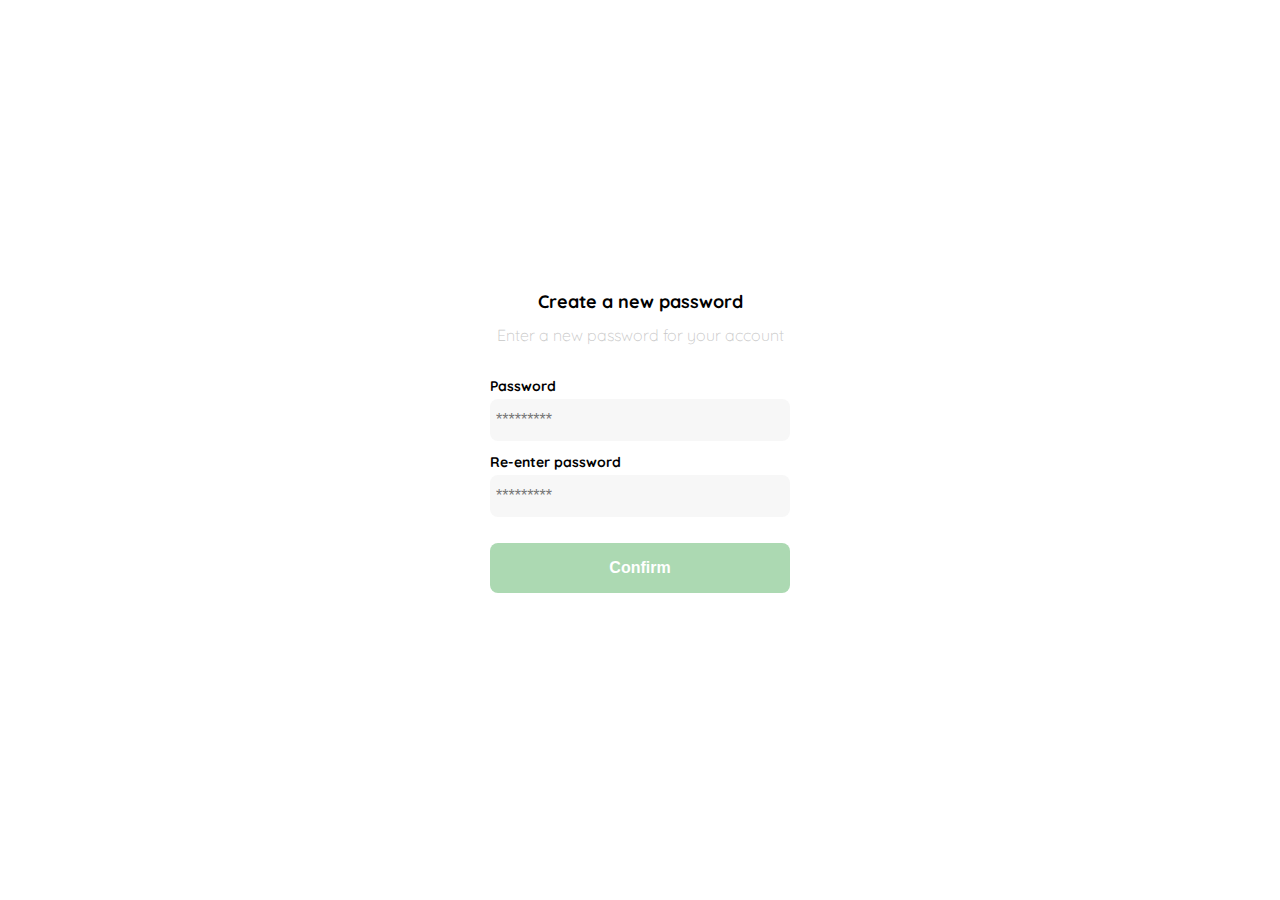
<file: P1-password.html>
<!DOCTYPE html>
<html lang="en">
<head>
    <meta charset="UTF-8">
    <meta http-equiv="X-UA-Compatible" content="IE=edge">
    <meta name="viewport" content="width=device-width, initial-scale=1.0">
    <link rel="preconnect" href="https://fonts.googleapis.com">
    <link rel="preconnect" href="https://fonts.gstatic.com" crossorigin>
    <link href="https://fonts.googleapis.com/css2?family=Quicksand:wght@300;500;700&display=swap" rel="stylesheet">
    <title>Crear Contraseña Mobile</title>
    <style>

        :root {
            --white: #FFFFFF;
            --black: #000000;
            --very-light-pink: #C7C7C7;
            --text-input-field: #F7F7F7;
            --hospital-green: #ACD9B2;
            --dark: #232830;
            --sm: 14px;
            --md: 16px;
            --lg: 18px;
        }

        body {
            margin: 0;
            font-family: 'Quicksand', sans-serif;
        }

        .login {
            width: 100%;
            height: 100vh;
            display: grid;
            place-items: center;
        }

        .form-container {
            display: grid;
            grid-template-rows: auto 1fr auto;
            width: 300px;
        }

        .logo {
            width: 150px;
            margin-bottom: 48px;
            justify-self: center;
            display: none; /*Para que no aparezca en desktop*/
        }

        .title {
            font-size: var(--lg);
            margin-bottom: 12px;
            text-align: center;
        }

        .subtitle {
            color: var(--very-light-pink);
            font-size: var(--md);
            font-weight: 300; /*Lo podemos copiar de google font, segun las fuentes importadas*/
            margin-top: 0;
            margin-bottom: 32px;
            text-align: center;
        }

        .form {
            display: flex;
            flex-direction: column;
        }

        .label {
            font-size: var(--sm);
            font-weight: bold;
            margin-bottom: 4px; /*Guia de shopify*/
        }

        .input {
            background-color: var(--text-input-field);
            border: none;
            border-radius: 8px;
            height: 30px;
            font-size: var(--md);
            padding: 6px;
            margin-bottom: 12px;;
        }

        .primary-button {
            background: var(--hospital-green);
            border-radius: 8px;
            border: none;
            color: var(--white);
            width: 100%;
            cursor: pointer;
            font-size: var(--md);
            font-weight: bold;
            height: 50px;
        }

        .login-button {
            margin-top: 14px;
            margin-bottom: 30px;
        }

        /*Para que el logo aparezca*/
        @media (max-width: 640px) {
            .logo {
                display: block;
            }
        }

    </style>
</head>
<body>
    <div class="login">
        <div class="form-container">

            <img src="./logos/logo_yard_sale.svg" alt="logo" class="logo">

            <h1 class="title">Create a new password</h1>
            <p class="subtitle">Enter a new password for your account</p>

            <form action="/" class="form">

                <label for="password" class="label">Password</label>

                <input type="password" id="password" placeholder="*********" class="input input-password">

                <label for="new-password" class="label">Re-enter password</label>

                <input type="password" id="new-password" placeholder="*********" class="input input-password">

                <input type="submit" value="Confirm" class="primary-button login-button">

            </form>

        </div>
    </div>
</body>
</html>
</file>
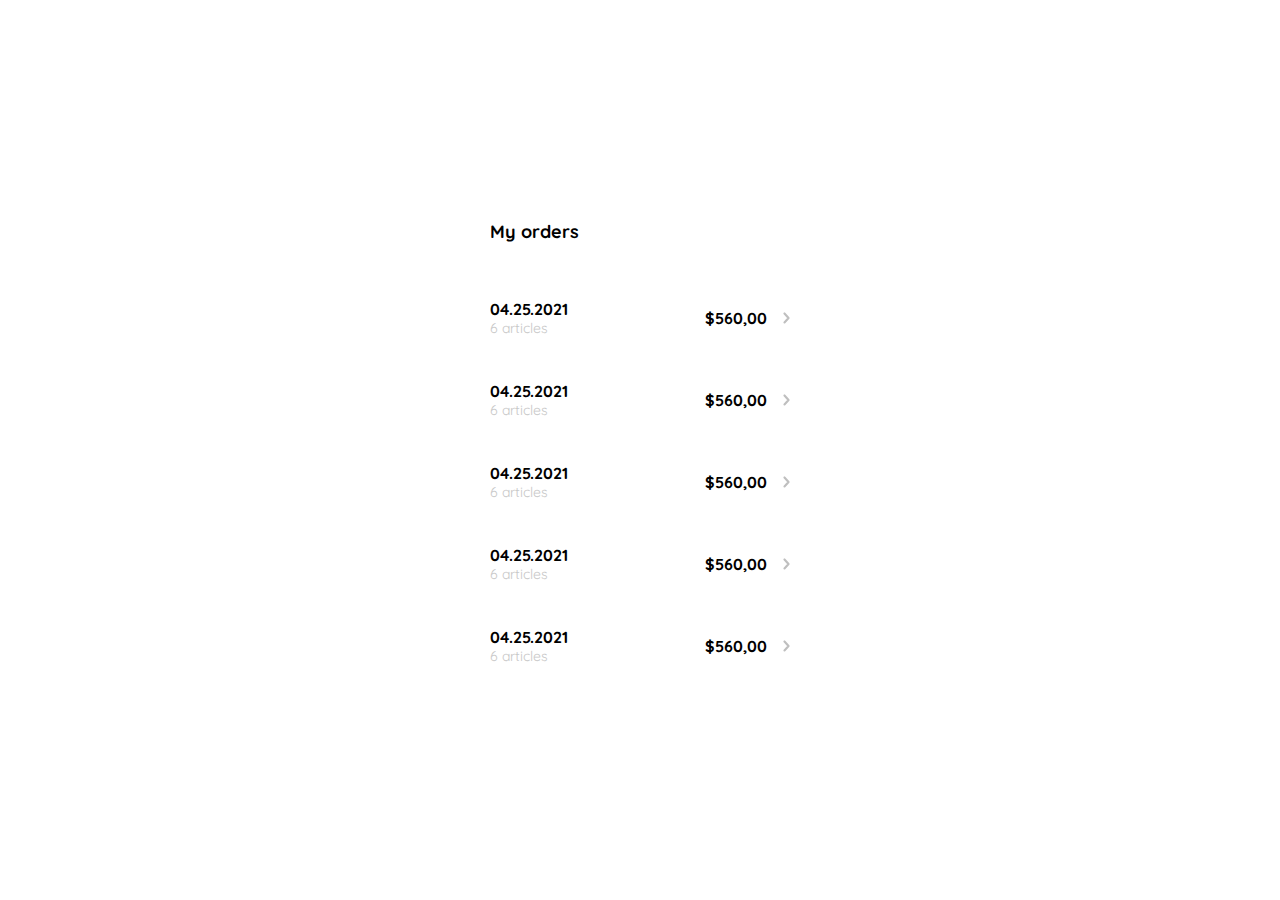
<file: P10-myOrders.html>
<!DOCTYPE html>
<html lang="en">
<head>
    <meta charset="UTF-8">
    <meta http-equiv="X-UA-Compatible" content="IE=edge">
    <meta name="viewport" content="width=device-width, initial-scale=1.0">
    <link rel="preconnect" href="https://fonts.googleapis.com">
    <link rel="preconnect" href="https://fonts.gstatic.com" crossorigin>
    <link href="https://fonts.googleapis.com/css2?family=Quicksand:wght@300;500;700&display=swap" rel="stylesheet">
    <title>Pantalla Mi Orden</title>
    <style>
        :root {
            --white: #FFFFFF;
            --black: #000000;
            --very-light-pink: #C7C7C7;
            --text-input-field: #F7F7F7;
            --hospital-green: #ACD9B2;
            --dark: #232830;
            --sm: 14px;
            --md: 16px;
            --lg: 18px;
        }

        body {
            margin: 0;
            font-family: 'Quicksand', sans-serif;
        }

        .my-order {
            width: 100%;
            height: 100vh;
            display: grid;
            place-items: center;
        }

        .title {
            font-size: var(--lg);
            margin-bottom: 40px;
            display: none;
        }

        .my-order-container {
            display: grid;
            grid-template-rows: auto 1fr auto;
            width: 300px;
        }

        .my-order-content {
            display: flex;
            flex-direction: column;
        }

        /*Se le quito: el padding, caja gris que lo contenia*/
        .order {
            display: grid;
            grid-template-columns: auto 1fr auto; /*se le agrego el ultimo auto para que la flechita que se anadio, estuviese al lado del precio.*/
            gap: 16px;
            align-items: center;
            margin-bottom: 12px;
        }

        .order p:nth-child(1) {
            display: flex;
            flex-direction: column;
        }

        .order p span:nth-child(1) {
            font-size: var(--md);
            font-weight: bold;
        }

        .order p span:nth-child(2) {
            font-size: var(--sm);
            color: var(--very-light-pink);
        }

        .order p:nth-child(2) {
            text-align: end;
            font-weight: bold;
        }

        .shopping-cart {
            display: grid;
            grid-template-columns: auto 1fr auto auto;
            gap: 16px;
            align-items: center;
            margin-bottom: 24px;
        }

        .shopping-cart figure {
            margin: 0;
        }

        .shopping-cart figure img {
            width: 70px;
            height: 70px;
            border-radius: 20px;
            object-fit: cover;
        }

        .shopping-cart p:nth-child(2) {
            color: var(--very-light-pink);
        }

        .shopping-cart p:nth-child(3) {
            font-size: var(--md);
            font-weight: bold;
        }

        @media (min-width: 735px) {
            .title {
                display: block;
            }
        }
    </style>
</head>
<body>
    <div class="my-order">
        <div class="my-order-container">

            <h1 class="title">My orders</h1>

            <div class="my-order-content">
                <div class="order">
                    <p>
                        <span>04.25.2021</span>
                        <span>6 articles</span>
                    </p>
    
                    <p>
                        $560,00
                    </p>

                    <img src="./icons/flechita.svg" alt="arrow">
                </div>

                <div class="order">
                    <p>
                        <span>04.25.2021</span>
                        <span>6 articles</span>
                    </p>
    
                    <p>
                        $560,00
                    </p>

                    <img src="./icons/flechita.svg" alt="arrow">
                </div>

                <div class="order">
                    <p>
                        <span>04.25.2021</span>
                        <span>6 articles</span>
                    </p>
    
                    <p>
                        $560,00
                    </p>

                    <img src="./icons/flechita.svg" alt="arrow">
                </div>

                <div class="order">
                    <p>
                        <span>04.25.2021</span>
                        <span>6 articles</span>
                    </p>
    
                    <p>
                        $560,00
                    </p>

                    <img src="./icons/flechita.svg" alt="arrow">
                </div>

                <div class="order">
                    <p>
                        <span>04.25.2021</span>
                        <span>6 articles</span>
                    </p>
    
                    <p>
                        $560,00
                    </p>

                    <img src="./icons/flechita.svg" alt="arrow">
                </div>
            </div>

        </div>
    </div>
</body>
</html>
</file>
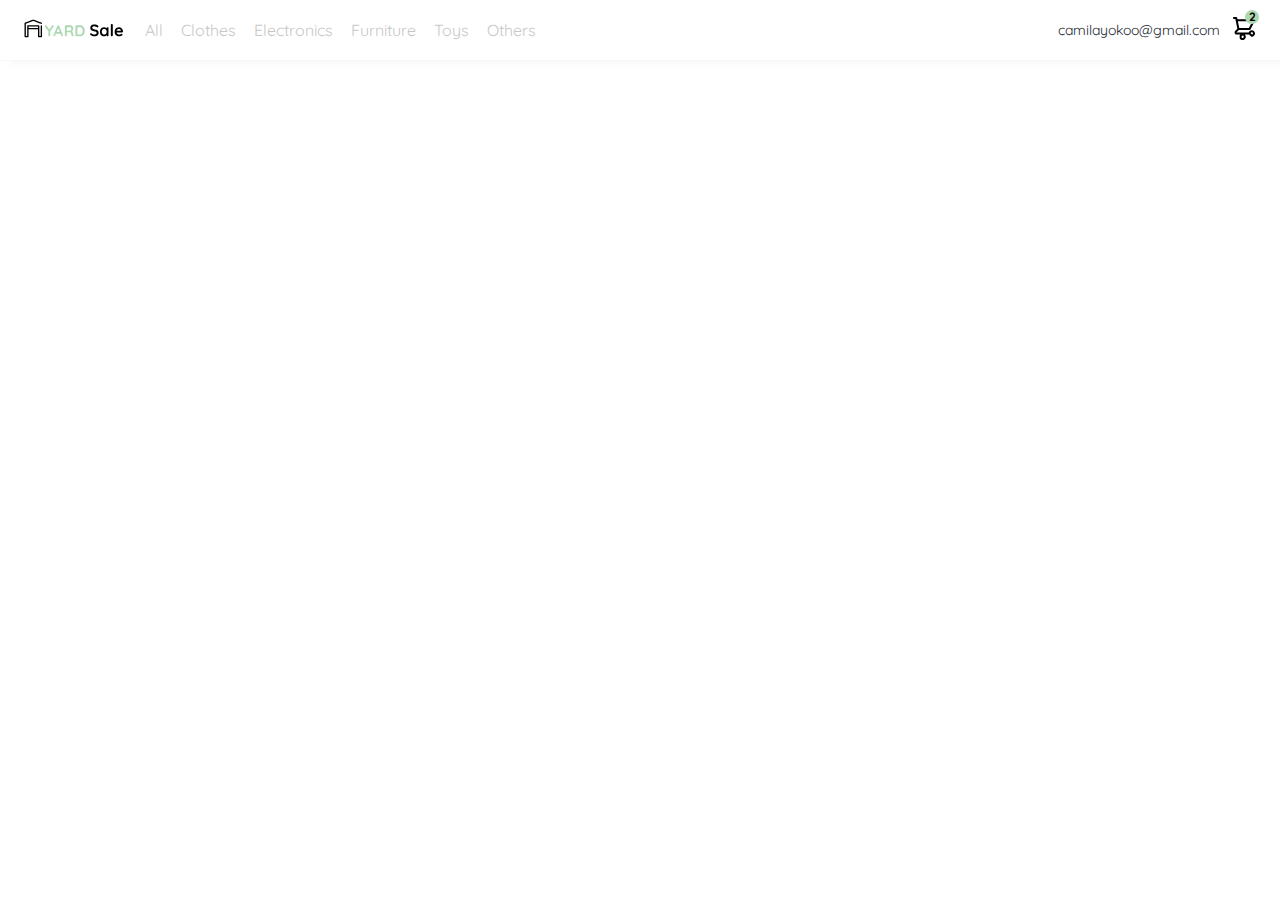
<file: P11-navbar.html>
<!DOCTYPE html>
<html lang="en">
<head>
    <meta charset="UTF-8">
    <meta http-equiv="X-UA-Compatible" content="IE=edge">
    <meta name="viewport" content="width=device-width, initial-scale=1.0">
    <link rel="preconnect" href="https://fonts.googleapis.com">
    <link rel="preconnect" href="https://fonts.gstatic.com" crossorigin>
    <link href="https://fonts.googleapis.com/css2?family=Quicksand:wght@300;500;700&display=swap" rel="stylesheet">
    <title>Pantalla Navbar</title>
    <style>
        :root {
            --white: #FFFFFF;
            --black: #000000;
            --very-light-pink: #C7C7C7;
            --text-input-field: #F7F7F7;
            --hospital-green: #ACD9B2;
            --dark: #232830;
            --sm: 14px;
            --md: 16px;
            --lg: 18px;
        }

        body {
            margin: 0;
            font-family: 'Quicksand', sans-serif;
        }

        nav {
            display: flex;
            justify-content: space-between;
            padding: 0 24px; /*arriba y abajo, lados*/
            border-bottom: 1px solid var(--text-input-field);
            box-shadow: 12px 0 8px 2px var(--text-input-field);
        }

        .menu {
            display: none;
        }

        .logo {
            width: 100px;
        }

        .navbar-left ul,
        .navbar-right ul {
            list-style: none;
            padding: 0;
            margin: 0;
            /* para centrar los elementos y ponerlos uno al lado de otros */
            display: flex;
            align-items: center;
            height: 60px;
        }

        .navbar-left {
            display: flex;
        }

        .navbar-left ul {
            margin-left: 12px;
        }

        .navbar-left ul li a,
        .navbar-right ul li a {
            text-decoration: none;
            color: var(--very-light-pink);
            border: 1px solid var(--white);
            padding: 8px;
            border-radius: 8px;
        }

        .navbar-left ul li a:hover,
        .navbar-right ul li a:hover {
            text-decoration: none;
            color: var(--very-light-pink);
            border: 1px solid var(--hospital-green);
            color: var(--hospital-green);
        }

        .navbar-email {
            color: var(--dark);
            font-size: var(--sm);
            margin-right: 12px;
        }

        /*Nuestro carrito debe tener una posicion relativa para que el 2 lo podamos poner encima*/
        .navbar-shopping-cart {
            position: relative;
        }

        .navbar-shopping-cart div {
            width: 12px;
            height: 12px;
            background-color: var(--hospital-green);
            border-radius: 50%;
            font-size: 12px;
            font-weight: bold;
            position: absolute;
            /* para ubicarlo arriba y a la derecha */
            top: -6px;
            right: -3px;
            display: flex;
            justify-content: center;
            align-items: center;
            padding: 1px;
        }

        @media (max-width: 640px) {
            .menu {
                display: block;
            }

            .navbar-left ul {
                display: none;
            }

            .navbar-email {
                display: none;
            }
        }
        
    </style>
</head>
<body>
    <nav>
        <img src="./icons/icon_menu.svg" alt="menu" class="menu">

        <!-- Dividir el Navbar en dos secciones: Left y Right, para poder separa ambas partes con flexbox en css -->

        <div class="navbar-left">
            <img src="./logos/logo_yard_sale.svg" alt="logo" class="logo">

            <ul>
                <li>
                    <a href="/">All</a>
                </li>
                <li>
                    <a href="/">Clothes</a>
                </li>
                <li>
                    <a href="/">Electronics</a>
                </li>
                <li>
                    <a href="/">Furniture</a>
                </li>
                <li>
                    <a href="/">Toys</a>
                </li>
                <li>
                    <a href="/">Others</a>
                </li>
            </ul>
        </div>

        <div class="navbar-right">
            <ul>
                <li class="navbar-email">camilayokoo@gmail.com</li>
            <li class="navbar-shopping-cart">
                <img src="./icons/icon_shopping_cart.svg" alt="shopping cart">
                
                <!-- el ciculo encima del carrito que nos indica cuanto hemos agregado -->
                <div>2</div> 
            </li>
            </ul>
            
        </div>
    </nav>
</body>
</html>
</file>
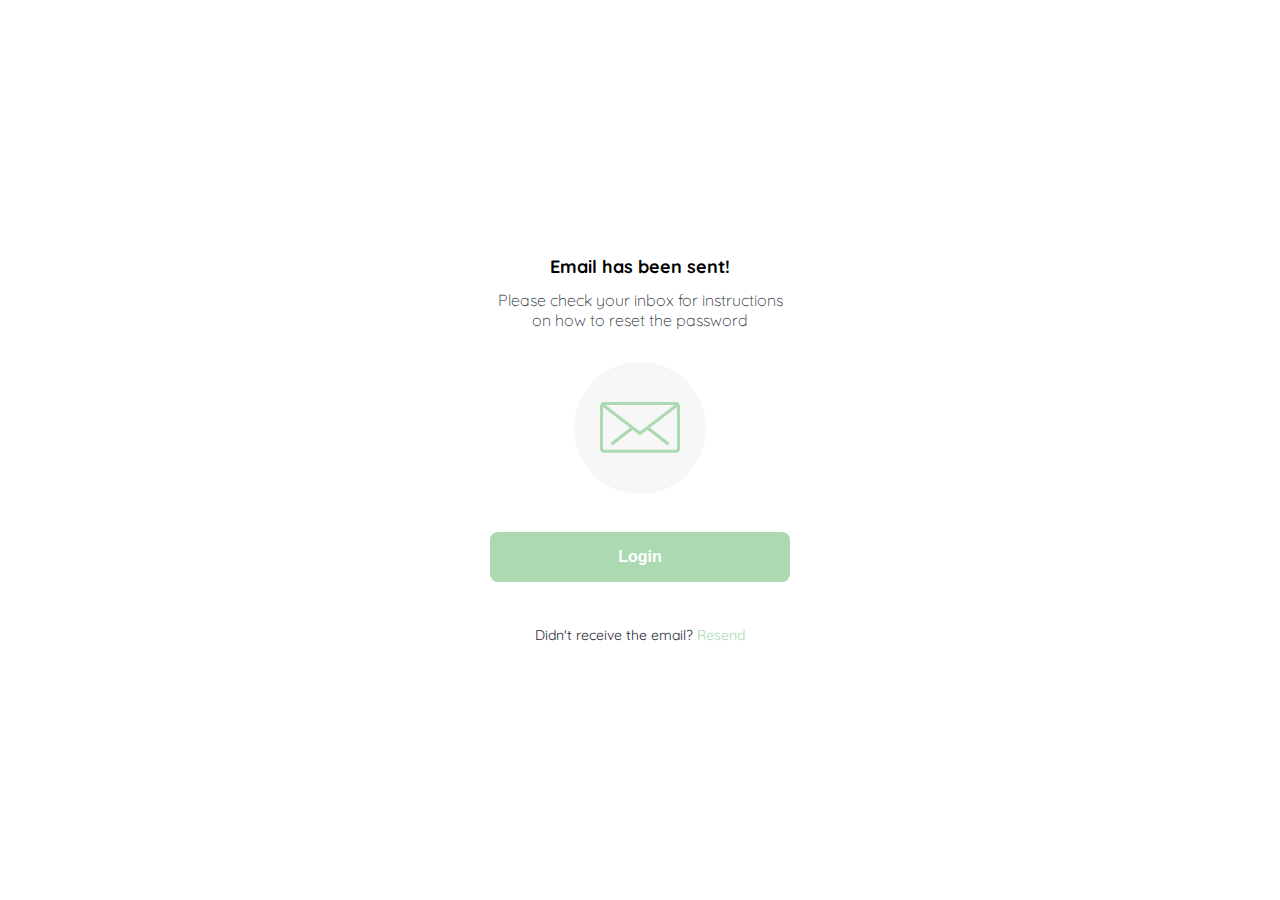
<file: P2-email.html>
<!DOCTYPE html>
<html lang="en">
<head>
    <meta charset="UTF-8">
    <meta http-equiv="X-UA-Compatible" content="IE=edge">
    <meta name="viewport" content="width=device-width, initial-scale=1.0">
    <link rel="preconnect" href="https://fonts.googleapis.com">
    <link rel="preconnect" href="https://fonts.gstatic.com" crossorigin>
    <link href="https://fonts.googleapis.com/css2?family=Quicksand:wght@300;500;700&display=swap" rel="stylesheet">
    <title>Pantalla Email Enviado</title>
    <style>

        :root {
            --white: #FFFFFF;
            --black: #000000;
            --very-light-pink: #C7C7C7;
            --text-input-field: #F7F7F7;
            --hospital-green: #ACD9B2;
            --dark: #232830;
            --sm: 14px;
            --md: 16px;
            --lg: 18px;
        }

        body {
            margin: 0;
            font-family: 'Quicksand', sans-serif;
        }

        .login {
            width: 100%;
            height: 100vh;
            display: grid;
            place-items: center;
        }

        .form-container {
            display: grid;
            grid-template-rows: auto 1fr auto;
            width: 300px;
            justify-items: center;
        }

        .logo {
            width: 150px;
            margin-bottom: 48px;
            justify-self: center;
            display: none; /*Para que no aparezca en desktop*/
        }

        .title {
            font-size: var(--lg);
            margin-bottom: 12px;
            text-align: center;
        }

        .subtitle {
            color: var(--dark);
            font-size: var(--md);
            font-weight: 300; /*Lo podemos copiar de google font, segun las fuentes importadas*/
            margin-top: 0;
            margin-bottom: 32px;
            text-align: center;
        }

        .email-image {
            width: 132px;
            height: 132px;
            border-radius: 50%;
            background: var(--text-input-field);
            display: flex;
            justify-content: center;
            align-items: center;
            margin-bottom: 24px;
        }

        /*Para hacer la imagen de email mas pequena*/
        .email-image img{
            width: 80px;
        }

        .resend {
            font-size: var(--sm);
        }

        .resend span {
            color: var(--dark);
        }

        .resend a {
            color: var(--hospital-green);
            text-decoration: none; /*para quitar el subrayado de un link*/
        }
        
        .primary-button {
            background: var(--hospital-green);
            border-radius: 8px;
            border: none;
            color: var(--white);
            width: 100%;
            cursor: pointer;
            font-size: var(--md);
            font-weight: bold;
            height: 50px;
        }

        .login-button {
            margin-top: 14px;
            margin-bottom: 30px;
        }

        /*Para que el logo aparezca*/
        @media (max-width: 640px) {
            .logo {
                display: block;
            }
        }

    </style>
</head>
<body>
    <div class="login">
        <div class="form-container">

            <img src="./logos/logo_yard_sale.svg" alt="logo" class="logo">

            <h1 class="title">Email has been sent!</h1>

            <p class="subtitle">Please check your inbox for instructions on how to reset the password</p>

            <div class="email-image">
                <img src="./icons/email.svg" alt="email">
            </div>

            <button class="primary-button login-button">Login</button>

            <p class="resend">
                <span>Didn't receive the email?</span>
                <a href="/">Resend</a>
            </p>

        </div>
    </div>
</body>
</html>
</file>
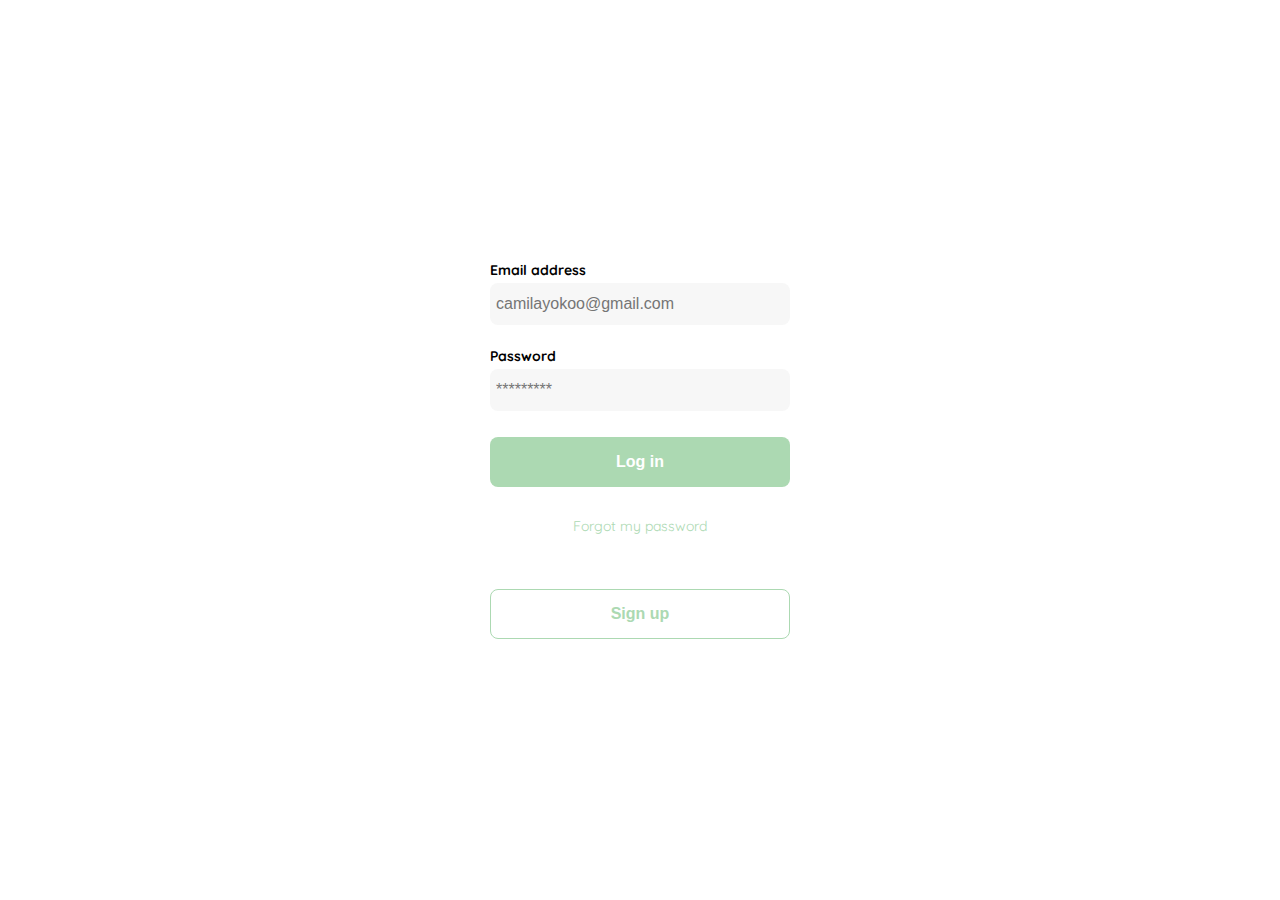
<file: P3-login.html>
<!DOCTYPE html>
<html lang="en">
<head>
    <meta charset="UTF-8">
    <meta http-equiv="X-UA-Compatible" content="IE=edge">
    <meta name="viewport" content="width=device-width, initial-scale=1.0">
    <link rel="preconnect" href="https://fonts.googleapis.com">
    <link rel="preconnect" href="https://fonts.gstatic.com" crossorigin>
    <link href="https://fonts.googleapis.com/css2?family=Quicksand:wght@300;500;700&display=swap" rel="stylesheet">
    <title>Pantalla Login</title>
    <style>

        :root {
            --white: #FFFFFF;
            --black: #000000;
            --very-light-pink: #C7C7C7;
            --text-input-field: #F7F7F7;
            --hospital-green: #ACD9B2;
            --dark: #232830;
            --sm: 14px;
            --md: 16px;
            --lg: 18px;
        }

        body {
            margin: 0;
            font-family: 'Quicksand', sans-serif;
        }

        .login {
            width: 100%;
            height: 100vh;
            display: grid;
            place-items: center;
        }

        .form-container {
            display: grid;
            grid-template-rows: auto 1fr auto;
            width: 300px;
        }

        .logo {
            width: 150px;
            margin-bottom: 48px;
            justify-self: center;
            display: none; /*Para que no aparezca en desktop*/
        }

        .form {
            display: flex;
            flex-direction: column;
        }

        .form a {
            color: var(--hospital-green);
            font-size: var(--sm);
            text-align: center;
            text-decoration: none;
            margin-bottom: 54px;
        }

        .label {
            font-size: var(--sm);
            font-weight: bold;
            margin-bottom: 4px; /*Guia de shopify*/
        }

        .input {
            background-color: var(--text-input-field);
            border: none;
            border-radius: 8px;
            height: 30px;
            font-size: var(--md);
            padding: 6px;
            margin-bottom: 12px;;
        }

        .input-email {
            margin-bottom: 22px;
        }

        .primary-button {
            background: var(--hospital-green);
            border-radius: 8px;
            border: none;
            color: var(--white);
            width: 100%;
            cursor: pointer;
            font-size: var(--md);
            font-weight: bold;
            height: 50px;
        }

        .secondary-button {
            background: var(--white);
            border: 1px solid var(--hospital-green);
            border-radius: 8px;
            color: var(--hospital-green);
            width: 100%;
            cursor: pointer;
            font-size: var(--md);
            font-weight: bold;
            height: 50px;
        }

        .login-button {
            margin-top: 14px;
            margin-bottom: 30px;
        }

        /*Responsive*/
        @media (max-width: 640px) {

            /*Para que el logo aparezca*/
            .logo {
                display: block;
            }
            /*para que el sign up este en la parte de abajo en mobile*/
            .secondary-button {
                /* width: 300px; */
                width: inherit; /*para que tenga el mismo ancho del padre*/
                position: absolute;
                bottom: 0;
                margin-bottom: 24px;
            }
        }

    </style>
</head>
<body>
    <div class="login">
        <div class="form-container">

            <img src="./logos/logo_yard_sale.svg" alt="logo" class="logo">

            <form action="/" class="form">

                <label for="email" class="label">Email address</label>

                <input type="text" id="email" placeholder="camilayokoo@gmail.com" class="input input-email">

                <label for="password" class="label">Password</label>

                <input type="password" id="password" placeholder="*********" class="input input-password">

                <input type="submit" value="Log in" class="primary-button login-button">

                <a href="/">Forgot my password</a>

            </form>

            <button class="secondary-button signup-button">Sign up</button>

        </div>
    </div>
</body>
</html>
</file>
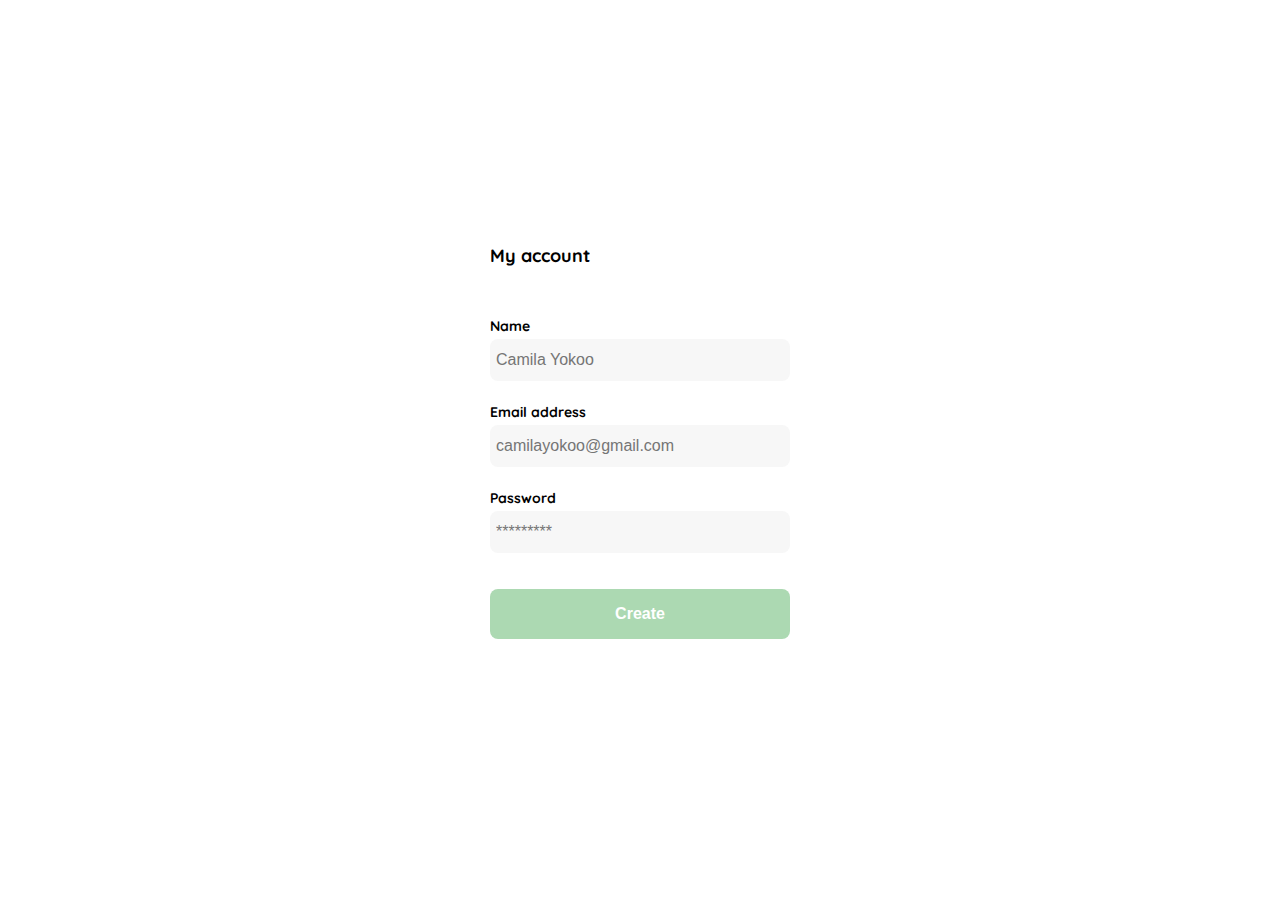
<file: P4-crearCuenta.html>
<!DOCTYPE html>
<html lang="en">
<head>
    <meta charset="UTF-8">
    <meta http-equiv="X-UA-Compatible" content="IE=edge">
    <meta name="viewport" content="width=device-width, initial-scale=1.0">
    <link rel="preconnect" href="https://fonts.googleapis.com">
    <link rel="preconnect" href="https://fonts.gstatic.com" crossorigin>
    <link href="https://fonts.googleapis.com/css2?family=Quicksand:wght@300;500;700&display=swap" rel="stylesheet">
    <title>Pantalla Crear nuestra cuenta</title>

    <style>

        :root {
            --white: #FFFFFF;
            --black: #000000;
            --very-light-pink: #C7C7C7;
            --text-input-field: #F7F7F7;
            --hospital-green: #ACD9B2;
            --dark: #232830;
            --sm: 14px;
            --md: 16px;
            --lg: 18px;
        }

        body {
            margin: 0;
            font-family: 'Quicksand', sans-serif;
        }

        .account {
            width: 100%;
            height: 100vh;
            display: grid;
            place-items: center;
        }

        .form-container {
            display: grid;
            grid-template-rows: auto 1fr auto;
            width: 300px;
        }

        .title {
            font-size: var(--lg);
            margin-bottom: 12px;
            text-align: start;
            margin-bottom: 50px;
        }

        .form {
            display: flex;
            flex-direction: column;
        }

        .form div {
            display: flex;
            flex-direction: column;
        }

        .label {
            font-size: var(--sm);
            font-weight: bold;
            margin-bottom: 4px; /*Guia de shopify*/
        }

        .input {
            background-color: var(--text-input-field);
            border: none;
            border-radius: 8px;
            height: 30px;
            font-size: var(--md);
            padding: 6px;
            margin-bottom: 12px;;
        }

        .input-name,
        .input-email,
        .input-password {
            margin-bottom: 22px;
        } 

        .primary-button {
            background: var(--hospital-green);
            border-radius: 8px;
            border: none;
            color: var(--white);
            width: 100%;
            cursor: pointer;
            font-size: var(--md);
            font-weight: bold;
            height: 50px;
        }

        .create-button {
            margin-top: 14px;
            margin-bottom: 30px;
        }

        /*Para que el logo aparezca*/
        @media (max-width: 640px) {

            /*Para separar los elementos y llevar el boton hacia abajo*/

            .form-container {
                height: 100%;
            }

            .form {
                height: 100%;
                justify-content: space-between;
                /* margin-bottom: 24px; */
            }
        }

    </style>

</head>
<body>
    <div class="account">
        <div class="form-container">

            <h1 class="title">My account</h1>

            <form action="/" class="form">

                <div>

                    <label for="name" class="label">Name</label>
                    <input type="text" id="name" placeholder="Camila Yokoo" class="input input-name">


                    <label for="email" class="label">Email address</label>
                    <input type="text" id="email" placeholder="camilayokoo@gmail.com" class="input input-email">


                    <label for="password" class="label">Password</label>
                    <input type="password" id="password" placeholder="*********" class="input input-password">

                </div>

                


                <input type="submit" value="Create" class="primary-button create-button">

            </form>

        </div>
    </div>
</body>
</html>
</file>
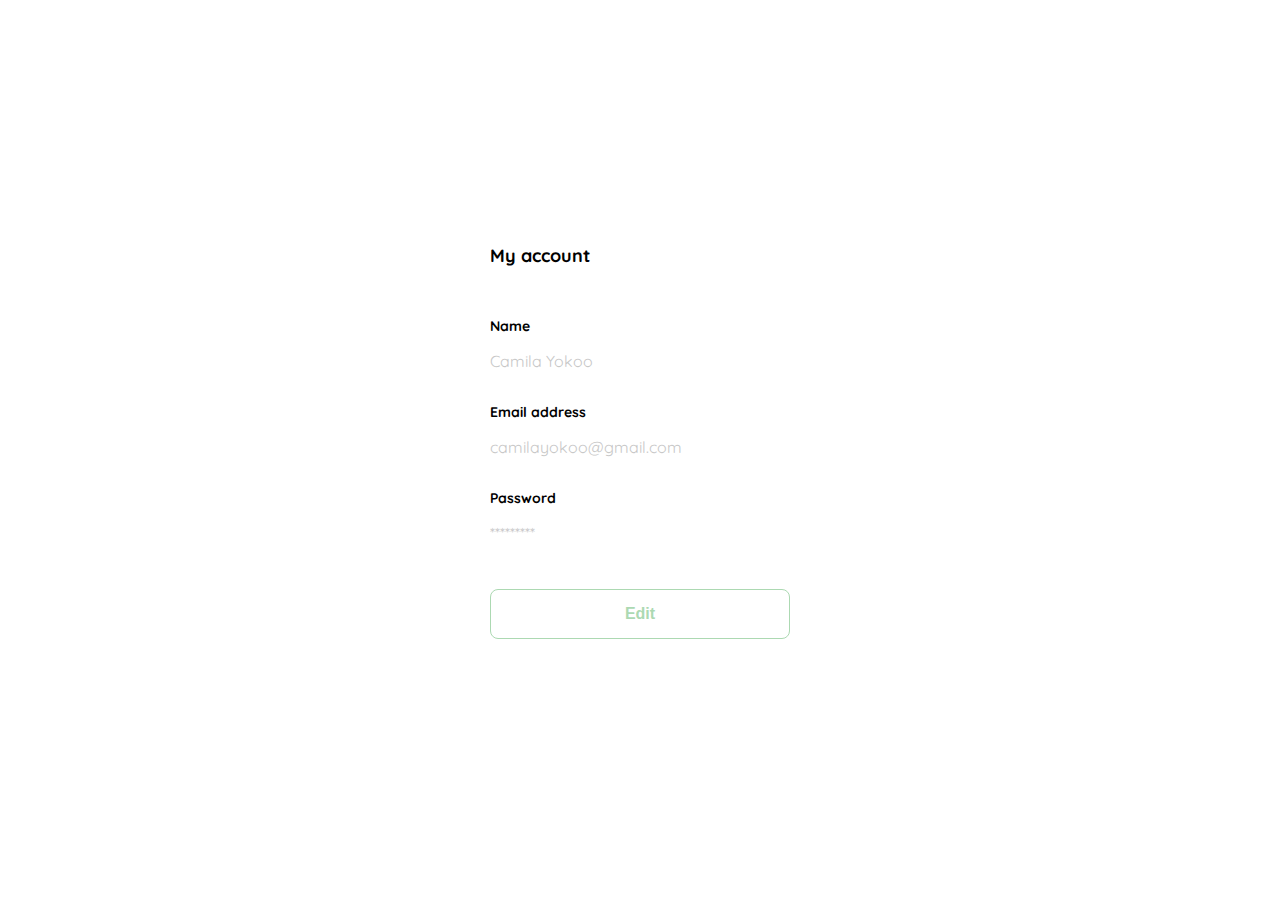
<file: P5-editarCuenta.html>
<!DOCTYPE html>
<html lang="en">
<head>
    <meta charset="UTF-8">
    <meta http-equiv="X-UA-Compatible" content="IE=edge">
    <meta name="viewport" content="width=device-width, initial-scale=1.0">
    <link rel="preconnect" href="https://fonts.googleapis.com">
    <link rel="preconnect" href="https://fonts.gstatic.com" crossorigin>
    <link href="https://fonts.googleapis.com/css2?family=Quicksand:wght@300;500;700&display=swap" rel="stylesheet">
    <title>Pantalla Crear nuestra cuenta</title>

    <style>

        :root {
            --white: #FFFFFF;
            --black: #000000;
            --very-light-pink: #C7C7C7;
            --text-input-field: #F7F7F7;
            --hospital-green: #ACD9B2;
            --dark: #232830;
            --sm: 14px;
            --md: 16px;
            --lg: 18px;
        }

        body {
            margin: 0;
            font-family: 'Quicksand', sans-serif;
        }

        .account {
            width: 100%;
            height: 100vh;
            display: grid;
            place-items: center;
        }

        .form-container {
            display: grid;
            grid-template-rows: auto 1fr auto;
            width: 300px;
        }

        .title {
            font-size: var(--lg);
            margin-bottom: 12px;
            text-align: start;
            margin-bottom: 50px;
        }

        .form {
            display: flex;
            flex-direction: column;
        }

        .form div {
            display: flex;
            flex-direction: column;
        }

        .label {
            font-size: var(--sm);
            font-weight: bold;
            margin-bottom: 8px 0 32px 0; /*manecillas del reloj*/
        }

        .value {
            color: var(--very-light-pink);
            font-size: var(--md);
            margin-bottom: 32px;
        }

        .secondary-button {
            background: var(--white);
            border-radius: 8px;
            border: 1px solid var(--hospital-green);
            color: var(--hospital-green);
            width: 100%;
            cursor: pointer;
            font-size: var(--md);
            font-weight: bold;
            height: 50px;
        }

        .edit-button {
            margin-top: 14px;
            margin-bottom: 30px;
        }

        /*Para que el logo aparezca*/
        @media (max-width: 640px) {

            /*Para separar los elementos y llevar el boton hacia abajo*/

            .form-container {
                height: 100%;
            }

            .form {
                height: 100%;
                justify-content: space-between;
                /* margin-bottom: 24px; */
            }
        }

    </style>

</head>
<body>
    <div class="account">
        <div class="form-container">

            <h1 class="title">My account</h1>

            <form action="/" class="form">

                <div>

                    <label for="name" class="label">Name</label>
                    <p class="value">Camila Yokoo</p>


                    <label for="email" class="label">Email address</label>
                    <p class="value">camilayokoo@gmail.com</p>


                    <label for="password" class="label">Password</label>
                    <p class="value">*********</p>

                </div>

                


                <input type="submit" value="Edit" class="secondary-button edit-button">

            </form>

        </div>
    </div>
</body>
</html>
</file>
